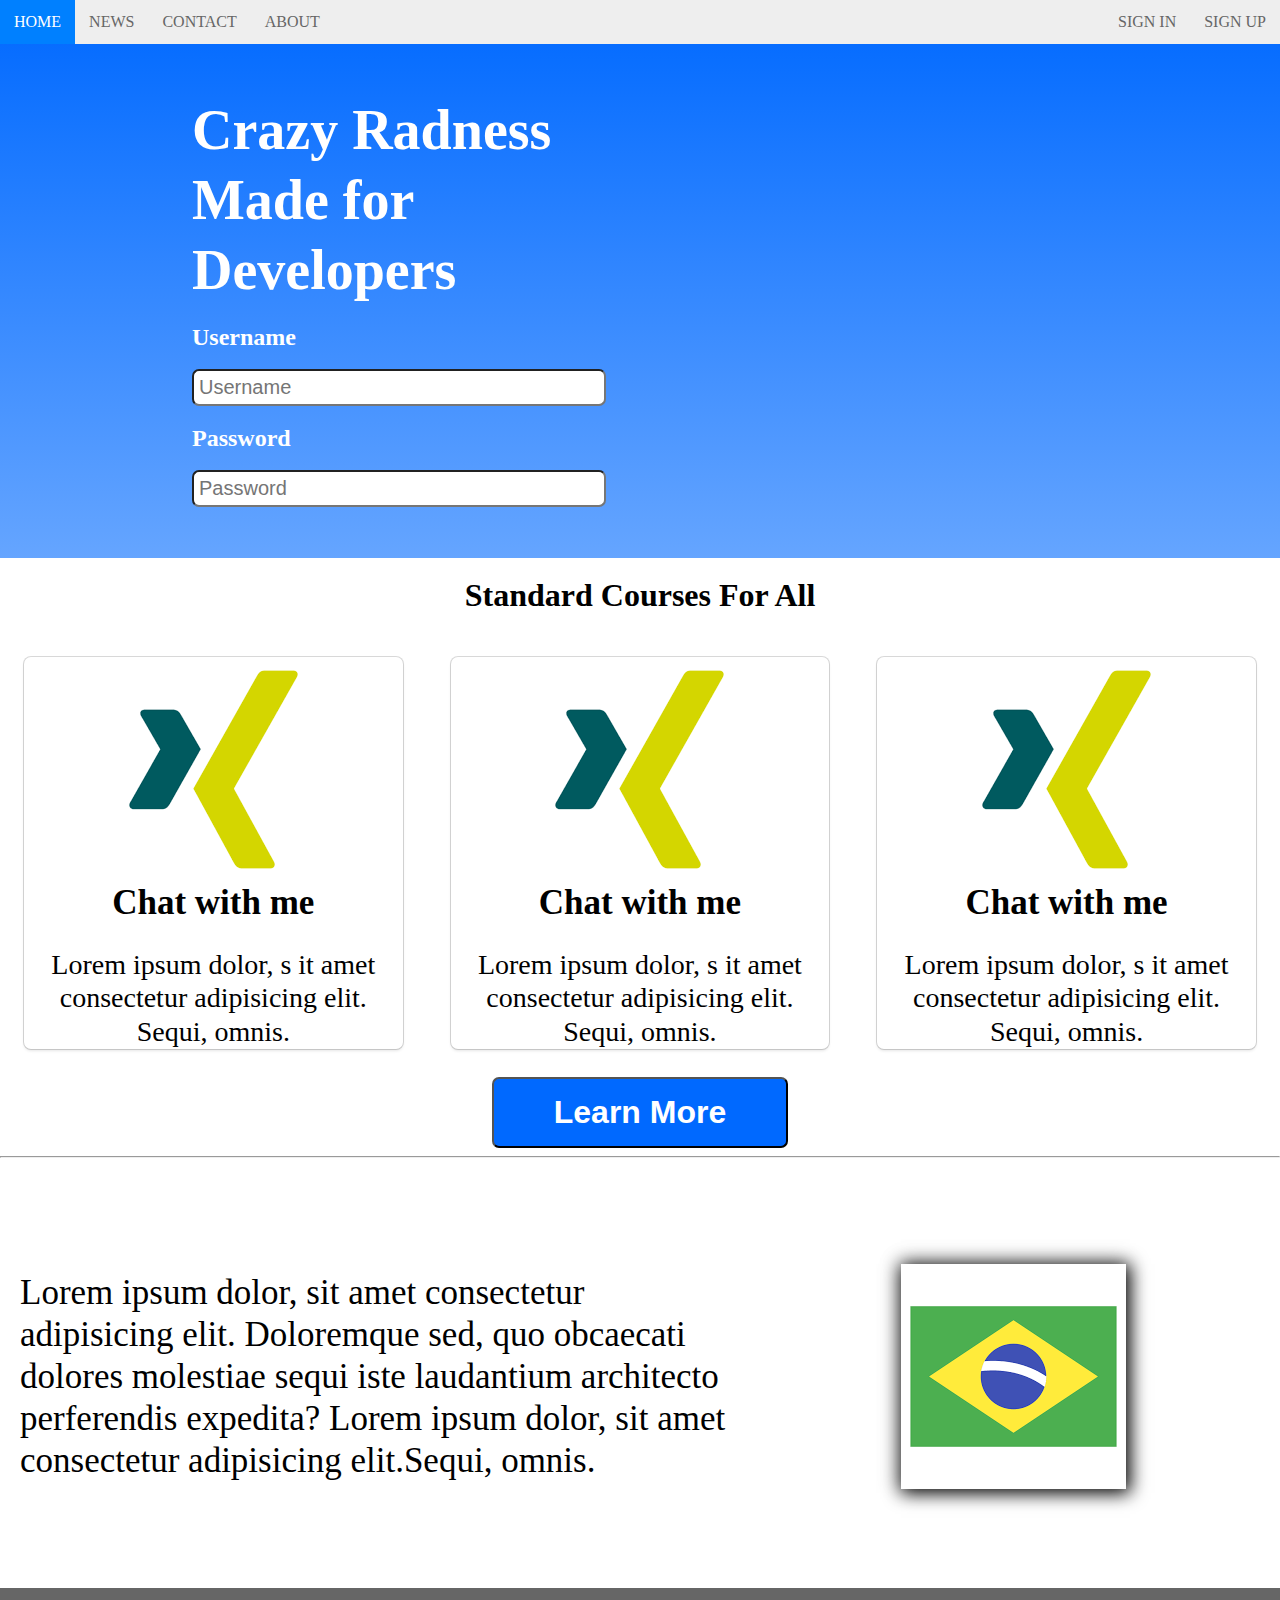
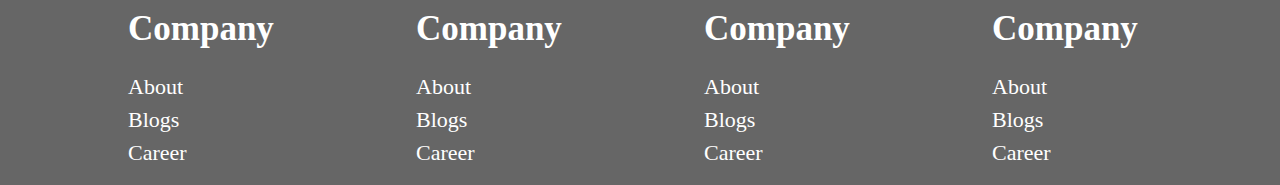
<file: LearnigCSS/myWebsite.html>
<!DOCTYPE html>
<html lang="en">

<head>
    <meta charset="UTF-8">
    <meta name="viewport" content="width=device-width, initial-scale=1.0">
    <title>My CSS Website</title>
    <link rel="stylesheet" href="myWebsite.css">
</head>

<body>
    <nav>
        <ul class="topnav" id="dropdownClick">
            <li><a href="#home">Home</a></li>
            <li><a href="#news">News</a></li>
            <li><a href="#contact">Contact</a></li>
            <li><a href="#about">About</a></li>
            <li class="topnav-right"><a href="#signup">Sign Up</a></li>
            <li class="topnav-right"><a href="#signin">Sign In</a></li>
            <li class="dropdownIcon"><a href="javascript:void(0);" onclick="dropdownMenu()">&#9776;</a></li>
        </ul>
    </nav>
    <div class="container" id="section-1-gradient">
        <div class="row">
            <div class="col-6 ">
                <div class="leftSide-col">
                    <h1 class="large">Crazy Radness</h1>
                    <h1 class="large">Made for Developers</h1>
                </div>
                <form>
                    <div class="leftSide-col">
                        <h2>Username</h2>
                        <input class="inputbox" type="text" name="username" placeholder="Username">
                        <h2>Password</h2>
                        <input class="inputbox" type="text" name="passeord" placeholder="Password">
                    </div>
                </form>
            </div>
            <div class="col-6">
                <div class="rightSide-col">
                    <div class="videoContainer">
                        <iframe width="560" height="315"
                            src="https://www.youtube.com/embed/_7UQPve99r4?si=6gnWwVQjwqB-bWMN"
                            title="YouTube video player" frameborder="0"
                            allow="accelerometer; autoplay; clipboard-write; encrypted-media; gyroscope; picture-in-picture; web-share"
                            referrerpolicy="strict-origin-when-cross-origin" allowfullscreen></iframe>
                    </div>
                </div>
            </div>
        </div>


    </div>
    <div class="section-2-header">
        <h1>Standard Courses For All</h1>
        <div class="row">
            <div class="col-4">
                <div class="box">
                    <div class="icon">
                        <img src="./images-logo.png">
                    </div>
                    <label>Chat with me</label>
                    <p>Lorem ipsum dolor, s
                        it amet consectetur
                        adipisicing elit.
                        Sequi, omnis.
                    </p>
                </div>
            </div>

            <div class="col-4">
                <div class="box">
                    <div class="icon">
                        <img src="./images-logo.png">
                    </div>
                    <label>Chat with me</label>
                    <p>Lorem ipsum dolor, s
                        it amet consectetur
                        adipisicing elit.
                        Sequi, omnis.
                    </p>
                </div>
            </div>
            <div class="col-4">
                <div class="box">
                    <div class="icon">
                        <img src="./images-logo.png">
                    </div>
                    <label>Chat with me</label>
                    <p>Lorem ipsum dolor, s
                        it amet consectetur
                        adipisicing elit.
                        Sequi, omnis.
                    </p>
                </div>
            </div>
        </div>
        <div class="row">
            <div class="col-12">
                <button class="learnMore">Learn More</button>
            </div>
        </div>
    </div>
    <hr>
    <div class="container">
        <div class="row">
            <div class="col-7">
                <article>
                    <p>Lorem ipsum dolor, sit amet consectetur adipisicing elit. Doloremque sed,
                        quo obcaecati dolores molestiae sequi
                        iste laudantium architecto perferendis expedita? Lorem ipsum dolor, sit amet consectetur
                        adipisicing elit.Sequi, omnis.</p>
                </article>
            </div>
            <div class="col-5">
                <div class="imageIcon">
                    <img src="images-CSS.png" alt="">
                </div>
            </div>
        </div>
    </div>
    <footer class="footsy">
        <div class="row">
            <div class="col-3 mobileStack">
                <h1>Company</h1>
                <ul>
                    <li>About</li>
                    <li>Blogs</li>
                    <li>Career</li>
                </ul>
            </div>
            <div class="col-3 mobileStack">
                <h1>Company</h1>
                <ul>
                    <li>About</li>
                    <li>Blogs</li>
                    <li>Career</li>
                </ul>
            </div>
            <div class="col-3 mobileStack">
                <h1>Company</h1>
                <ul>
                    <li>About</li>
                    <li>Blogs</li>
                    <li>Career</li>
                </ul>
            </div>
            <div class="col-3 mobileStack">
                <h1>Company</h1>
                <ul>
                    <li>About</li>
                    <li>Blogs</li>
                    <li>Career</li>
                </ul>
            </div>
        </div>
    </footer>






    <script>
        function dropdownMenu() {
            var x = document.getElementById("dropdownClick")
            if (x.className === "topnav") {
                x.className += " responsive";
                // change topnav to topnav.responsive
            } else {
                x.className = "topnav";
            }
        }
    </script>
</body>

</html>
</file>
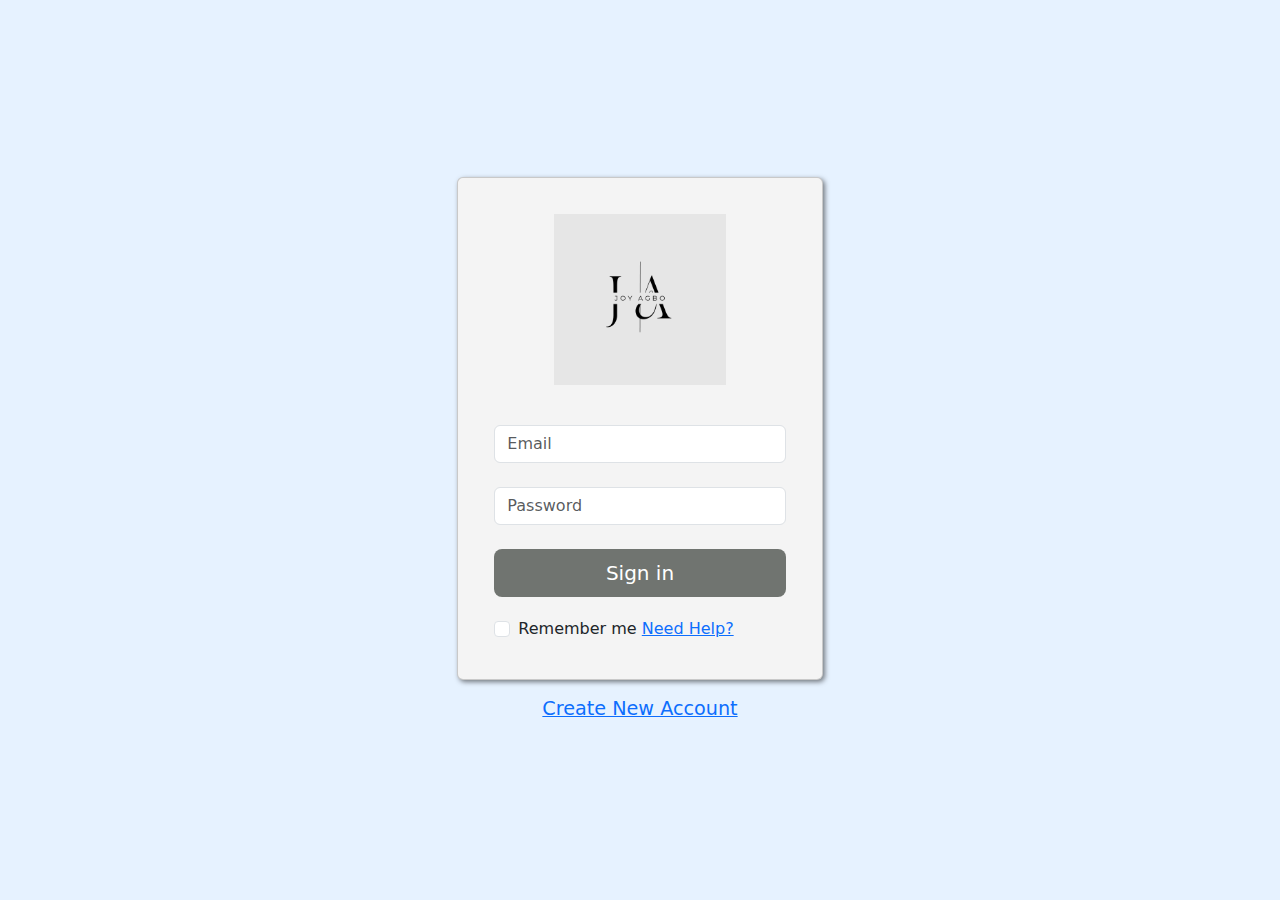
<file: learning-Bootsrap/boostrap.html>
<!doctype html>
<html lang="en">

<head>
    <meta charset="utf-8">
    <meta name="viewport" content="width=device-width, initial-scale=1">
    <title>Bootstrap demo</title>
    <link href="https://cdn.jsdelivr.net/npm/bootstrap@5.3.3/dist/css/bootstrap.min.css" rel="stylesheet"
        integrity="sha384-QWTKZyjpPEjISv5WaRU9OFeRpok6YctnYmDr5pNlyT2bRjXh0JMhjY6hW+ALEwIH" crossorigin="anonymous">
    <link rel="stylesheet" href="boostrap.css">
</head>

<body class="signin-body">
    <div class="container signin-container">
        <div class="row">
            <div class="col"></div>
            <div class="col-sm-12 col-md-8">
                <div class="card signin-card">
                    <div class="card-body">
                        <img src="/learning-Bootsrap/joyLogo.png" class="img-fluid signin-img mb-4">
                        <form class="signin-form">
                            <div class="form-group mb-4">
                                <input type="email" class="form-control" id="emailInput" placeholder="Email">
                            </div>
                            <div class="form-group mb-4">
                                <input type="password" class="form-control" id="passwordInput" placeholder="Password">
                            </div>
                            <button type="button" class="btn signin-btn btn-lg">Sign in</button>
                            <div class="form-check">
                                <input class="form-check-input" type="checkbox" value="" id="flexCheckDefault">
                                <label class="form-check-label" for="flexCheckDefault">
                                    Remember me
                                    <a href="#"> Need Help?</a></label>
                            </div>
                        </form>
                    </div>
                </div>
                <a href="#" class="create-new-account">Create New Account</a>


            </div>


            <div class="col"></div>
        </div>

    </div>










    <script src="https://cdn.jsdelivr.net/npm/bootstrap@5.3.3/dist/js/bootstrap.bundle.min.js"
        integrity="sha384-YvpcrYf0tY3lHB60NNkmXc5s9fDVZLESaAA55NDzOxhy9GkcIdslK1eN7N6jIeHz"
        crossorigin="anonymous"></script>
    <script src="https://cdn.jsdelivr.net/npm/@popperjs/core@2.11.8/dist/umd/popper.min.js"
        integrity="sha384-I7E8VVD/ismYTF4hNIPjVp/Zjvgyol6VFvRkX/vR+Vc4jQkC+hVqc2pM8ODewa9r"
        crossorigin="anonymous"></script>
    <script src="https://cdn.jsdelivr.net/npm/bootstrap@5.3.3/dist/js/bootstrap.min.js"
        integrity="sha384-0pUGZvbkm6XF6gxjEnlmuGrJXVbNuzT9qBBavbLwCsOGabYfZo0T0to5eqruptLy"
        crossorigin="anonymous"></script>
</body>

</html>
</file>
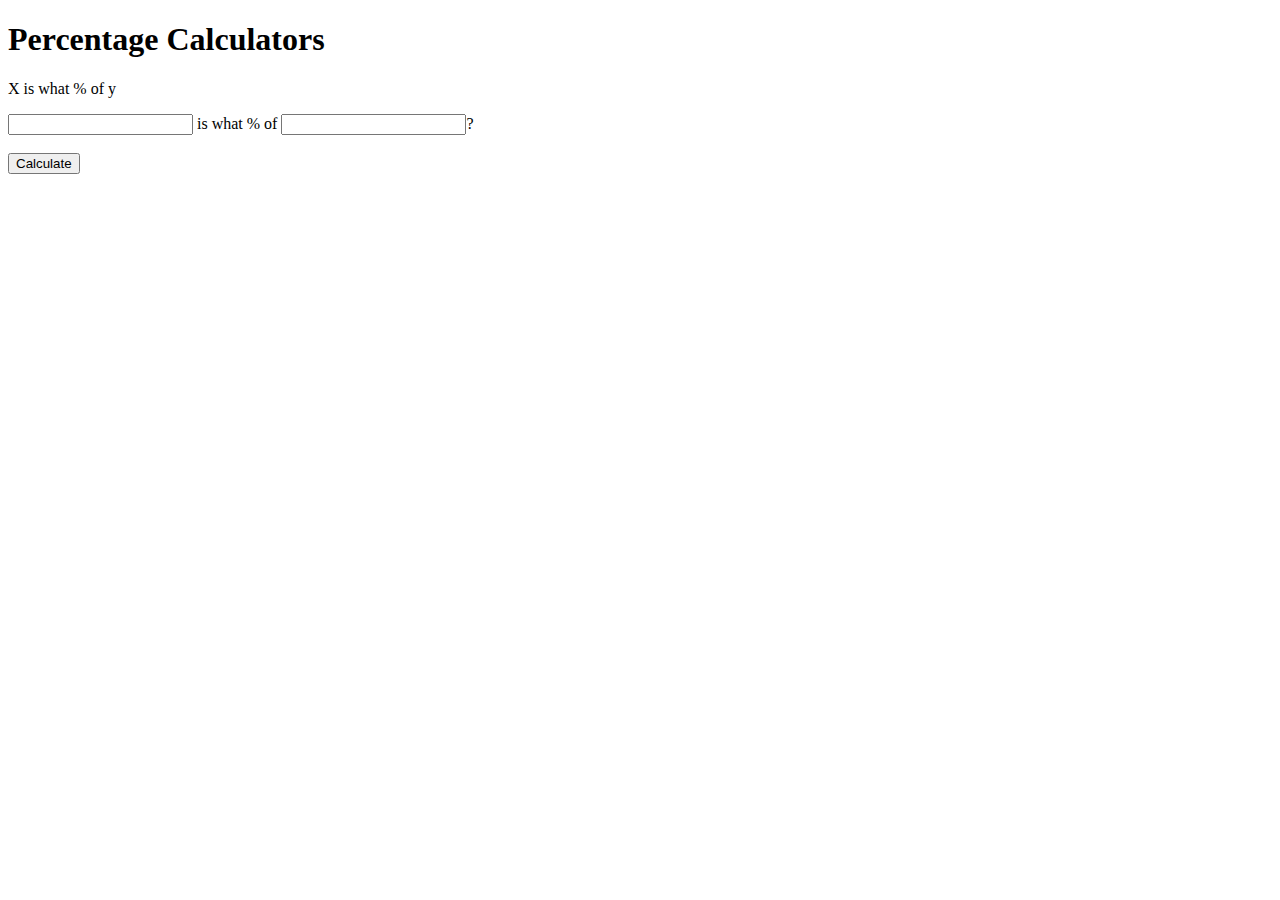
<file: percentageCalculatorAndForm/percentage.html>
<!DOCTYPE html>
<html>

<head></head>

<body>
    <h1>Percentage Calculators</h1>
    <p>X is what % of y</p>
    <form id="xIsPercentageOfY">
        <input type="text" id="numField1"> is what % of
        <input type="text" id="numField2">?<br><br>
        <input type="submit" value="Calculate">
    </form>
    <h3 id="resultField"></h3>








    <script src="cal.js"></script>
</body>

</html>
</file>
<file: LearnigCSS/myWebsite.css>
/* ############ Default ################ */
nav,
header,
footer {
  display: block;
}
body {
  line-height: 1;
  margin: 0;
}
label {
  font-size: 35px;
  font-weight: 600;
}
p {
  font-size: 28px;
  line-height: 1.2;
}

article p {
  font-size: 35px;
  padding: 20px;
}

.container {
  width: 100%;
  margin: auto;
  padding-top: 4%;
  padding-bottom: 4%;
}
.row {
  width: 100%;
  display: flex;
  flex-wrap: wrap;
  align-items: center;
}
.row::after {
  display: table;
  clear: both;
  content: "";
}
.col-1 {
  width: 8.33%;
}
.col-2 {
  width: 16.66%;
}
.col-3 {
  width: 25%;
}
.col-4 {
  width: 33.33%;
}
.col-5 {
  width: 41.66%;
}
.col-6 {
  width: 50%;
}
.col-7 {
  width: 58.33%;
}
.col-8 {
  width: 66.66%;
}
.col-9 {
  width: 75%;
}
.col-10 {
  width: 83.33%;
}
.col-11 {
  width: 91.66%;
}
.col-12 {
  width: 100%;
}

div.section-2-header h1 {
  text-align: center;
}
/* ###############Nav Bar ################ */
nav {
  width: 100%;
  margin: 0;
}

nav ul {
  background-color: #eee;
  overflow: hidden;
  margin: 0;
  padding: 0;
}

ul.topnav li {
  list-style: none;
  float: left;
}

ul.topnav li.topnav-right {
  float: right;
}

ul.topnav li a {
  display: block;
  text-decoration: none;
  min-height: 16px;
  text-align: center;
  padding: 14px;
  text-transform: uppercase;
  color: #666;
}

ul.topnav li a:hover {
  background-color: #0080ff;
  color: #fff;
}
ul.topnav li.dropdownIcon {
  display: none;
}

/* ############### custom style################# */
#section-1-gradient {
  background: linear-gradient(#076dff, #65a5ff);
}

div.box {
  text-align: center;
  margin: 24px;
  padding: 36px, 24px, 40px, 24px;
  border-radius: 7px;
  background-color: #fff;
  box-shadow: 0 0 0 1px rgba(0, 0, 0, 0.15), 0 2px 3px 0 rgba(0, 0, 0, 0.1);
}
div.imageIcon img {
  display: block;
  margin: auto;
  box-shadow: -2px /*Horizontal*/-2px /*vertical*/ 20px /*blur*/ 2px /*spread*/
      rgba(
        0 /*shadow*/,
        0 /*background-color*/,
        0 /*box-color*/,
        0.15 /*opacity*/
      ),
    2px 2px 17px 2px rgba(0, 0, 0, 1);
  /* width: 300px;
  height: 300px; */
}

button {
  font-size: 32px;
  font-weight: 700;
  color: #fff;
  background-color: #0069ff;
  padding: 15px 60px;
  display: block;
  text-align: center;
  margin: 5px;
  border-radius: 7px;
}
button.learnMore {
  display: block;
  margin: auto;
}
div.leftSide-col {
  margin-left: 30%;
}
div.rightSide-col {
  margin-left: 15%;
}
h1.large {
  color: #fff;
  font-size: 56px;
  margin: 0;
  line-height: 70px;
}
form h2 {
  color: #fff;
}
input[type="text"] {
  font-size: 20px;
  width: 400px;
  min-width: 100px;
  padding: 5px;
  border-radius: 7px;
}

footer.footsy {
  background-color: #666;
  padding-left: 10%;
}

footer.footsy h1 {
  color: #fff;
  font-size: 35px;
}
footer.footsy ul {
  list-style: none;
  text-align: left;
  padding-left: 0;
}
footer.footsy ul li {
  color: #fff;
  font-size: 22px;
  line-height: 1.5;
}

/* ###### Mobile ######################## */
@media screen and (max-width: 680px) {
  ul.topnav li:not(:nth-child(1)) {
    display: none;
  }

  ul.topnav li.dropdownIcon {
    display: block;
    float: right;
  }
  ul.topnav.responsive li.dropdownIcon {
    position: absolute;
    top: 0;
    right: 0;
  }
  ul.topnav.responsive {
    position: relative;
  }
  ul.topnav.responsive li {
    display: inline;
    float: none;
  }
  ul.topnav.responsive li a {
    display: block;
    text-align: left;
  }
  h1.section-2-header {
    font-size: 50px;
  }
  article p {
    font-size: 25px;
  }
  div.mobileStack {
    width: 50%;
    display: block;
  }
  .col-7,
  .col-6,
  .col-5,
  .col-4 {
    width: 100%;
    margin: 0;
  }
  div.box {
    padding: 5px;
    display: block;
  }
  div.imageIcon {
    margin: 10px;
  }
  div.imageIcon img {
    width: 100%;
  }

  div.leftSide-col,
  div.rightSide-col {
    margin: 15px;
  }
  input[type="text"] {
    width: 350px;
  }
  .videoContainer iframe {
    position: relative;
    width: 100%;
    margin: 0;
    overflow: hidden;
  }
}
</file>
<file: learning-Bootsrap/boostrap.css>
body.signin-body {
  background-color: #e6f2ff;
  display: flex;
  justify-content: center;
  align-items: center;
  height: 100vh;
  margin: 0;
}

.container.signin-container {
  width: 100%;
  max-width: 600px; /* Adjust as needed */
  padding: 20px;
}

.card.signin-card {
  padding: 20px;
  background-color: #f4f4f4;
  box-shadow: 2px 2px 5px rgba(0, 0, 0, 0.5);
  -webkit-box-shadow: rgba(0, 0, 0, 0.5);
  -moz-box-shadow: rgba(0, 0, 0, 0.5);
}

.img-fluid.signin-img {
  padding: 0 1rem 1rem;
  margin: auto;
  display: block;
  width: 70%;
}
form.signin-form {
  max-width: 400px;
  margin: auto;
}

button.signin-btn {
  color: #ffffff;
  background-color: #707470;
  width: 100%;
  margin-bottom: 1.2rem;
}

a.create-new-account {
  font-size: 1.2rem;
  text-align: center;
  display: block;
  margin-top: 15px;
}

@media (max-width: 767.98px) {
  .img-fluid.signin-img {
    padding: 0 1rem 1rem; /* Reduce padding on smaller screens */
    width: 100%; /* Make the logo take full width on smaller screens */
  }
}
</file>
